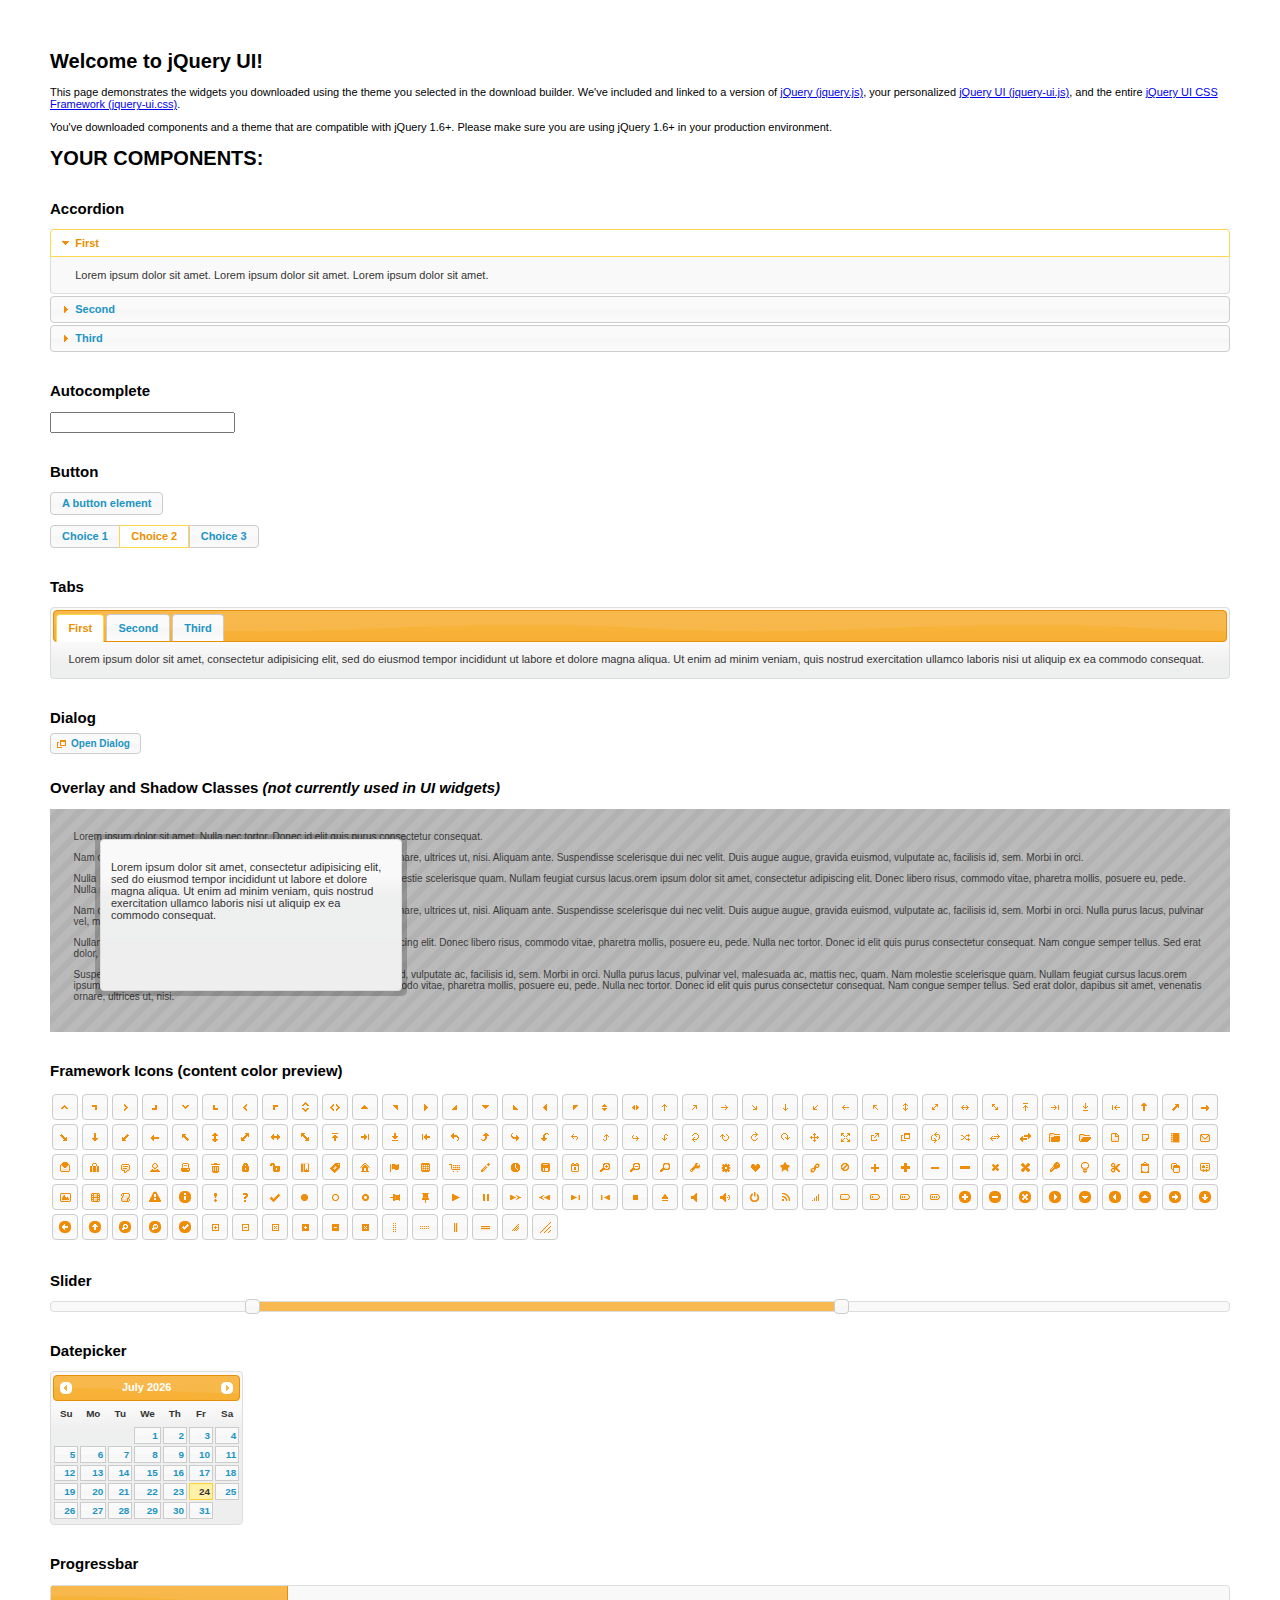
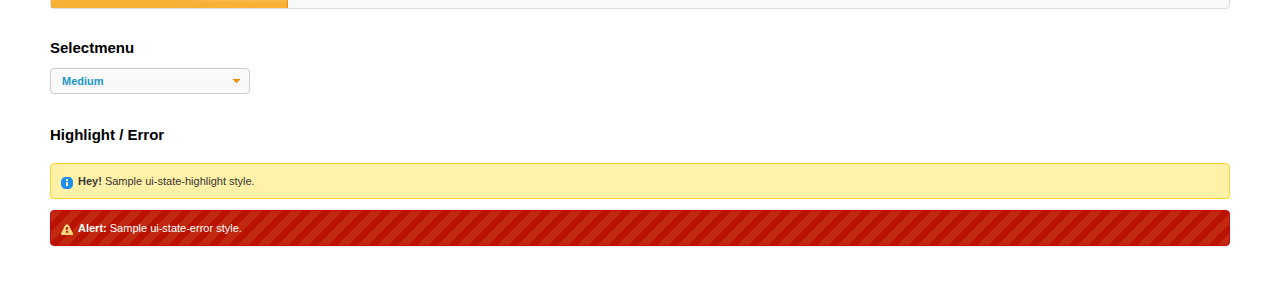
<file: src/main/resources/web-resources/bower_components/jquery-ui-1.11.0/index.html>
<!doctype html>
<html lang="us">
<head>
	<meta charset="utf-8">
	<title>jQuery UI Example Page</title>
	<link href="jquery-ui.css" rel="stylesheet">
	<style>
	body{
		font: 62.5% "Trebuchet MS", sans-serif;
		margin: 50px;
	}
	.demoHeaders {
		margin-top: 2em;
	}
	#dialog-link {
		padding: .4em 1em .4em 20px;
		text-decoration: none;
		position: relative;
	}
	#dialog-link span.ui-icon {
		margin: 0 5px 0 0;
		position: absolute;
		left: .2em;
		top: 50%;
		margin-top: -8px;
	}
	#icons {
		margin: 0;
		padding: 0;
	}
	#icons li {
		margin: 2px;
		position: relative;
		padding: 4px 0;
		cursor: pointer;
		float: left;
		list-style: none;
	}
	#icons span.ui-icon {
		float: left;
		margin: 0 4px;
	}
	.fakewindowcontain .ui-widget-overlay {
		position: absolute;
	}
	select {
		width: 200px;
	}
	</style>
</head>
<body>

<h1>Welcome to jQuery UI!</h1>

<div class="ui-widget">
	<p>This page demonstrates the widgets you downloaded using the theme you selected in the download builder. We've included and linked to a version of <a href="jquery.js">jQuery (jquery.js)</a>, your personalized <a href="jquery-ui.js">jQuery UI (jquery-ui.js)</a>, and the entire <a href="jquery-ui.css">jQuery UI CSS Framework (jquery-ui.css)</a>.</p>
	<p>You've downloaded components and a theme that are compatible with jQuery 1.6+. Please make sure you are using jQuery 1.6+ in your production environment.</p>
</div>

<h1>YOUR COMPONENTS:</h1>


<!-- Accordion -->
<h2 class="demoHeaders">Accordion</h2>
<div id="accordion">
	<h3>First</h3>
	<div>Lorem ipsum dolor sit amet. Lorem ipsum dolor sit amet. Lorem ipsum dolor sit amet.</div>
	<h3>Second</h3>
	<div>Phasellus mattis tincidunt nibh.</div>
	<h3>Third</h3>
	<div>Nam dui erat, auctor a, dignissim quis.</div>
</div>



<!-- Autocomplete -->
<h2 class="demoHeaders">Autocomplete</h2>
<div>
	<input id="autocomplete" title="type &quot;a&quot;">
</div>



<!-- Button -->
<h2 class="demoHeaders">Button</h2>
<button id="button">A button element</button>
<form style="margin-top: 1em;">
	<div id="radioset">
		<input type="radio" id="radio1" name="radio"><label for="radio1">Choice 1</label>
		<input type="radio" id="radio2" name="radio" checked="checked"><label for="radio2">Choice 2</label>
		<input type="radio" id="radio3" name="radio"><label for="radio3">Choice 3</label>
	</div>
</form>



<!-- Tabs -->
<h2 class="demoHeaders">Tabs</h2>
<div id="tabs">
	<ul>
		<li><a href="#tabs-1">First</a></li>
		<li><a href="#tabs-2">Second</a></li>
		<li><a href="#tabs-3">Third</a></li>
	</ul>
	<div id="tabs-1">Lorem ipsum dolor sit amet, consectetur adipisicing elit, sed do eiusmod tempor incididunt ut labore et dolore magna aliqua. Ut enim ad minim veniam, quis nostrud exercitation ullamco laboris nisi ut aliquip ex ea commodo consequat.</div>
	<div id="tabs-2">Phasellus mattis tincidunt nibh. Cras orci urna, blandit id, pretium vel, aliquet ornare, felis. Maecenas scelerisque sem non nisl. Fusce sed lorem in enim dictum bibendum.</div>
	<div id="tabs-3">Nam dui erat, auctor a, dignissim quis, sollicitudin eu, felis. Pellentesque nisi urna, interdum eget, sagittis et, consequat vestibulum, lacus. Mauris porttitor ullamcorper augue.</div>
</div>



<!-- Dialog NOTE: Dialog is not generated by UI in this demo so it can be visually styled in themeroller-->
<h2 class="demoHeaders">Dialog</h2>
<p><a href="#" id="dialog-link" class="ui-state-default ui-corner-all"><span class="ui-icon ui-icon-newwin"></span>Open Dialog</a></p>

<h2 class="demoHeaders">Overlay and Shadow Classes <em>(not currently used in UI widgets)</em></h2>
<div style="position: relative; width: 96%; height: 200px; padding:1% 2%; overflow:hidden;" class="fakewindowcontain">
	<p>Lorem ipsum dolor sit amet,  Nulla nec tortor. Donec id elit quis purus consectetur consequat. </p><p>Nam congue semper tellus. Sed erat dolor, dapibus sit amet, venenatis ornare, ultrices ut, nisi. Aliquam ante. Suspendisse scelerisque dui nec velit. Duis augue augue, gravida euismod, vulputate ac, facilisis id, sem. Morbi in orci. </p><p>Nulla purus lacus, pulvinar vel, malesuada ac, mattis nec, quam. Nam molestie scelerisque quam. Nullam feugiat cursus lacus.orem ipsum dolor sit amet, consectetur adipiscing elit. Donec libero risus, commodo vitae, pharetra mollis, posuere eu, pede. Nulla nec tortor. Donec id elit quis purus consectetur consequat. </p><p>Nam congue semper tellus. Sed erat dolor, dapibus sit amet, venenatis ornare, ultrices ut, nisi. Aliquam ante. Suspendisse scelerisque dui nec velit. Duis augue augue, gravida euismod, vulputate ac, facilisis id, sem. Morbi in orci. Nulla purus lacus, pulvinar vel, malesuada ac, mattis nec, quam. Nam molestie scelerisque quam. </p><p>Nullam feugiat cursus lacus.orem ipsum dolor sit amet, consectetur adipiscing elit. Donec libero risus, commodo vitae, pharetra mollis, posuere eu, pede. Nulla nec tortor. Donec id elit quis purus consectetur consequat. Nam congue semper tellus. Sed erat dolor, dapibus sit amet, venenatis ornare, ultrices ut, nisi. Aliquam ante. </p><p>Suspendisse scelerisque dui nec velit. Duis augue augue, gravida euismod, vulputate ac, facilisis id, sem. Morbi in orci. Nulla purus lacus, pulvinar vel, malesuada ac, mattis nec, quam. Nam molestie scelerisque quam. Nullam feugiat cursus lacus.orem ipsum dolor sit amet, consectetur adipiscing elit. Donec libero risus, commodo vitae, pharetra mollis, posuere eu, pede. Nulla nec tortor. Donec id elit quis purus consectetur consequat. Nam congue semper tellus. Sed erat dolor, dapibus sit amet, venenatis ornare, ultrices ut, nisi. </p>

	<!-- ui-dialog -->
	<div class="ui-overlay"><div class="ui-widget-overlay"></div><div class="ui-widget-shadow ui-corner-all" style="width: 302px; height: 152px; position: absolute; left: 50px; top: 30px;"></div></div>
	<div style="position: absolute; width: 280px; height: 130px;left: 50px; top: 30px; padding: 10px;" class="ui-widget ui-widget-content ui-corner-all">
		<div class="ui-dialog-content ui-widget-content" style="background: none; border: 0;">
			<p>Lorem ipsum dolor sit amet, consectetur adipisicing elit, sed do eiusmod tempor incididunt ut labore et dolore magna aliqua. Ut enim ad minim veniam, quis nostrud exercitation ullamco laboris nisi ut aliquip ex ea commodo consequat.</p>
		</div>
	</div>

</div>

<!-- ui-dialog -->
<div id="dialog" title="Dialog Title">
	<p>Lorem ipsum dolor sit amet, consectetur adipisicing elit, sed do eiusmod tempor incididunt ut labore et dolore magna aliqua. Ut enim ad minim veniam, quis nostrud exercitation ullamco laboris nisi ut aliquip ex ea commodo consequat.</p>
</div>



<h2 class="demoHeaders">Framework Icons (content color preview)</h2>
<ul id="icons" class="ui-widget ui-helper-clearfix">
	<li class="ui-state-default ui-corner-all" title=".ui-icon-carat-1-n"><span class="ui-icon ui-icon-carat-1-n"></span></li>
	<li class="ui-state-default ui-corner-all" title=".ui-icon-carat-1-ne"><span class="ui-icon ui-icon-carat-1-ne"></span></li>
	<li class="ui-state-default ui-corner-all" title=".ui-icon-carat-1-e"><span class="ui-icon ui-icon-carat-1-e"></span></li>
	<li class="ui-state-default ui-corner-all" title=".ui-icon-carat-1-se"><span class="ui-icon ui-icon-carat-1-se"></span></li>
	<li class="ui-state-default ui-corner-all" title=".ui-icon-carat-1-s"><span class="ui-icon ui-icon-carat-1-s"></span></li>
	<li class="ui-state-default ui-corner-all" title=".ui-icon-carat-1-sw"><span class="ui-icon ui-icon-carat-1-sw"></span></li>
	<li class="ui-state-default ui-corner-all" title=".ui-icon-carat-1-w"><span class="ui-icon ui-icon-carat-1-w"></span></li>
	<li class="ui-state-default ui-corner-all" title=".ui-icon-carat-1-nw"><span class="ui-icon ui-icon-carat-1-nw"></span></li>
	<li class="ui-state-default ui-corner-all" title=".ui-icon-carat-2-n-s"><span class="ui-icon ui-icon-carat-2-n-s"></span></li>
	<li class="ui-state-default ui-corner-all" title=".ui-icon-carat-2-e-w"><span class="ui-icon ui-icon-carat-2-e-w"></span></li>
	<li class="ui-state-default ui-corner-all" title=".ui-icon-triangle-1-n"><span class="ui-icon ui-icon-triangle-1-n"></span></li>
	<li class="ui-state-default ui-corner-all" title=".ui-icon-triangle-1-ne"><span class="ui-icon ui-icon-triangle-1-ne"></span></li>
	<li class="ui-state-default ui-corner-all" title=".ui-icon-triangle-1-e"><span class="ui-icon ui-icon-triangle-1-e"></span></li>
	<li class="ui-state-default ui-corner-all" title=".ui-icon-triangle-1-se"><span class="ui-icon ui-icon-triangle-1-se"></span></li>
	<li class="ui-state-default ui-corner-all" title=".ui-icon-triangle-1-s"><span class="ui-icon ui-icon-triangle-1-s"></span></li>
	<li class="ui-state-default ui-corner-all" title=".ui-icon-triangle-1-sw"><span class="ui-icon ui-icon-triangle-1-sw"></span></li>
	<li class="ui-state-default ui-corner-all" title=".ui-icon-triangle-1-w"><span class="ui-icon ui-icon-triangle-1-w"></span></li>
	<li class="ui-state-default ui-corner-all" title=".ui-icon-triangle-1-nw"><span class="ui-icon ui-icon-triangle-1-nw"></span></li>
	<li class="ui-state-default ui-corner-all" title=".ui-icon-triangle-2-n-s"><span class="ui-icon ui-icon-triangle-2-n-s"></span></li>
	<li class="ui-state-default ui-corner-all" title=".ui-icon-triangle-2-e-w"><span class="ui-icon ui-icon-triangle-2-e-w"></span></li>
	<li class="ui-state-default ui-corner-all" title=".ui-icon-arrow-1-n"><span class="ui-icon ui-icon-arrow-1-n"></span></li>
	<li class="ui-state-default ui-corner-all" title=".ui-icon-arrow-1-ne"><span class="ui-icon ui-icon-arrow-1-ne"></span></li>
	<li class="ui-state-default ui-corner-all" title=".ui-icon-arrow-1-e"><span class="ui-icon ui-icon-arrow-1-e"></span></li>
	<li class="ui-state-default ui-corner-all" title=".ui-icon-arrow-1-se"><span class="ui-icon ui-icon-arrow-1-se"></span></li>
	<li class="ui-state-default ui-corner-all" title=".ui-icon-arrow-1-s"><span class="ui-icon ui-icon-arrow-1-s"></span></li>
	<li class="ui-state-default ui-corner-all" title=".ui-icon-arrow-1-sw"><span class="ui-icon ui-icon-arrow-1-sw"></span></li>
	<li class="ui-state-default ui-corner-all" title=".ui-icon-arrow-1-w"><span class="ui-icon ui-icon-arrow-1-w"></span></li>
	<li class="ui-state-default ui-corner-all" title=".ui-icon-arrow-1-nw"><span class="ui-icon ui-icon-arrow-1-nw"></span></li>
	<li class="ui-state-default ui-corner-all" title=".ui-icon-arrow-2-n-s"><span class="ui-icon ui-icon-arrow-2-n-s"></span></li>
	<li class="ui-state-default ui-corner-all" title=".ui-icon-arrow-2-ne-sw"><span class="ui-icon ui-icon-arrow-2-ne-sw"></span></li>
	<li class="ui-state-default ui-corner-all" title=".ui-icon-arrow-2-e-w"><span class="ui-icon ui-icon-arrow-2-e-w"></span></li>
	<li class="ui-state-default ui-corner-all" title=".ui-icon-arrow-2-se-nw"><span class="ui-icon ui-icon-arrow-2-se-nw"></span></li>
	<li class="ui-state-default ui-corner-all" title=".ui-icon-arrowstop-1-n"><span class="ui-icon ui-icon-arrowstop-1-n"></span></li>
	<li class="ui-state-default ui-corner-all" title=".ui-icon-arrowstop-1-e"><span class="ui-icon ui-icon-arrowstop-1-e"></span></li>
	<li class="ui-state-default ui-corner-all" title=".ui-icon-arrowstop-1-s"><span class="ui-icon ui-icon-arrowstop-1-s"></span></li>
	<li class="ui-state-default ui-corner-all" title=".ui-icon-arrowstop-1-w"><span class="ui-icon ui-icon-arrowstop-1-w"></span></li>
	<li class="ui-state-default ui-corner-all" title=".ui-icon-arrowthick-1-n"><span class="ui-icon ui-icon-arrowthick-1-n"></span></li>
	<li class="ui-state-default ui-corner-all" title=".ui-icon-arrowthick-1-ne"><span class="ui-icon ui-icon-arrowthick-1-ne"></span></li>
	<li class="ui-state-default ui-corner-all" title=".ui-icon-arrowthick-1-e"><span class="ui-icon ui-icon-arrowthick-1-e"></span></li>
	<li class="ui-state-default ui-corner-all" title=".ui-icon-arrowthick-1-se"><span class="ui-icon ui-icon-arrowthick-1-se"></span></li>
	<li class="ui-state-default ui-corner-all" title=".ui-icon-arrowthick-1-s"><span class="ui-icon ui-icon-arrowthick-1-s"></span></li>
	<li class="ui-state-default ui-corner-all" title=".ui-icon-arrowthick-1-sw"><span class="ui-icon ui-icon-arrowthick-1-sw"></span></li>
	<li class="ui-state-default ui-corner-all" title=".ui-icon-arrowthick-1-w"><span class="ui-icon ui-icon-arrowthick-1-w"></span></li>
	<li class="ui-state-default ui-corner-all" title=".ui-icon-arrowthick-1-nw"><span class="ui-icon ui-icon-arrowthick-1-nw"></span></li>
	<li class="ui-state-default ui-corner-all" title=".ui-icon-arrowthick-2-n-s"><span class="ui-icon ui-icon-arrowthick-2-n-s"></span></li>
	<li class="ui-state-default ui-corner-all" title=".ui-icon-arrowthick-2-ne-sw"><span class="ui-icon ui-icon-arrowthick-2-ne-sw"></span></li>
	<li class="ui-state-default ui-corner-all" title=".ui-icon-arrowthick-2-e-w"><span class="ui-icon ui-icon-arrowthick-2-e-w"></span></li>
	<li class="ui-state-default ui-corner-all" title=".ui-icon-arrowthick-2-se-nw"><span class="ui-icon ui-icon-arrowthick-2-se-nw"></span></li>
	<li class="ui-state-default ui-corner-all" title=".ui-icon-arrowthickstop-1-n"><span class="ui-icon ui-icon-arrowthickstop-1-n"></span></li>
	<li class="ui-state-default ui-corner-all" title=".ui-icon-arrowthickstop-1-e"><span class="ui-icon ui-icon-arrowthickstop-1-e"></span></li>
	<li class="ui-state-default ui-corner-all" title=".ui-icon-arrowthickstop-1-s"><span class="ui-icon ui-icon-arrowthickstop-1-s"></span></li>
	<li class="ui-state-default ui-corner-all" title=".ui-icon-arrowthickstop-1-w"><span class="ui-icon ui-icon-arrowthickstop-1-w"></span></li>
	<li class="ui-state-default ui-corner-all" title=".ui-icon-arrowreturnthick-1-w"><span class="ui-icon ui-icon-arrowreturnthick-1-w"></span></li>
	<li class="ui-state-default ui-corner-all" title=".ui-icon-arrowreturnthick-1-n"><span class="ui-icon ui-icon-arrowreturnthick-1-n"></span></li>
	<li class="ui-state-default ui-corner-all" title=".ui-icon-arrowreturnthick-1-e"><span class="ui-icon ui-icon-arrowreturnthick-1-e"></span></li>
	<li class="ui-state-default ui-corner-all" title=".ui-icon-arrowreturnthick-1-s"><span class="ui-icon ui-icon-arrowreturnthick-1-s"></span></li>
	<li class="ui-state-default ui-corner-all" title=".ui-icon-arrowreturn-1-w"><span class="ui-icon ui-icon-arrowreturn-1-w"></span></li>
	<li class="ui-state-default ui-corner-all" title=".ui-icon-arrowreturn-1-n"><span class="ui-icon ui-icon-arrowreturn-1-n"></span></li>
	<li class="ui-state-default ui-corner-all" title=".ui-icon-arrowreturn-1-e"><span class="ui-icon ui-icon-arrowreturn-1-e"></span></li>
	<li class="ui-state-default ui-corner-all" title=".ui-icon-arrowreturn-1-s"><span class="ui-icon ui-icon-arrowreturn-1-s"></span></li>
	<li class="ui-state-default ui-corner-all" title=".ui-icon-arrowrefresh-1-w"><span class="ui-icon ui-icon-arrowrefresh-1-w"></span></li>
	<li class="ui-state-default ui-corner-all" title=".ui-icon-arrowrefresh-1-n"><span class="ui-icon ui-icon-arrowrefresh-1-n"></span></li>
	<li class="ui-state-default ui-corner-all" title=".ui-icon-arrowrefresh-1-e"><span class="ui-icon ui-icon-arrowrefresh-1-e"></span></li>
	<li class="ui-state-default ui-corner-all" title=".ui-icon-arrowrefresh-1-s"><span class="ui-icon ui-icon-arrowrefresh-1-s"></span></li>
	<li class="ui-state-default ui-corner-all" title=".ui-icon-arrow-4"><span class="ui-icon ui-icon-arrow-4"></span></li>
	<li class="ui-state-default ui-corner-all" title=".ui-icon-arrow-4-diag"><span class="ui-icon ui-icon-arrow-4-diag"></span></li>
	<li class="ui-state-default ui-corner-all" title=".ui-icon-extlink"><span class="ui-icon ui-icon-extlink"></span></li>
	<li class="ui-state-default ui-corner-all" title=".ui-icon-newwin"><span class="ui-icon ui-icon-newwin"></span></li>
	<li class="ui-state-default ui-corner-all" title=".ui-icon-refresh"><span class="ui-icon ui-icon-refresh"></span></li>
	<li class="ui-state-default ui-corner-all" title=".ui-icon-shuffle"><span class="ui-icon ui-icon-shuffle"></span></li>
	<li class="ui-state-default ui-corner-all" title=".ui-icon-transfer-e-w"><span class="ui-icon ui-icon-transfer-e-w"></span></li>
	<li class="ui-state-default ui-corner-all" title=".ui-icon-transferthick-e-w"><span class="ui-icon ui-icon-transferthick-e-w"></span></li>
	<li class="ui-state-default ui-corner-all" title=".ui-icon-folder-collapsed"><span class="ui-icon ui-icon-folder-collapsed"></span></li>
	<li class="ui-state-default ui-corner-all" title=".ui-icon-folder-open"><span class="ui-icon ui-icon-folder-open"></span></li>
	<li class="ui-state-default ui-corner-all" title=".ui-icon-document"><span class="ui-icon ui-icon-document"></span></li>
	<li class="ui-state-default ui-corner-all" title=".ui-icon-document-b"><span class="ui-icon ui-icon-document-b"></span></li>
	<li class="ui-state-default ui-corner-all" title=".ui-icon-note"><span class="ui-icon ui-icon-note"></span></li>
	<li class="ui-state-default ui-corner-all" title=".ui-icon-mail-closed"><span class="ui-icon ui-icon-mail-closed"></span></li>
	<li class="ui-state-default ui-corner-all" title=".ui-icon-mail-open"><span class="ui-icon ui-icon-mail-open"></span></li>
	<li class="ui-state-default ui-corner-all" title=".ui-icon-suitcase"><span class="ui-icon ui-icon-suitcase"></span></li>
	<li class="ui-state-default ui-corner-all" title=".ui-icon-comment"><span class="ui-icon ui-icon-comment"></span></li>
	<li class="ui-state-default ui-corner-all" title=".ui-icon-person"><span class="ui-icon ui-icon-person"></span></li>
	<li class="ui-state-default ui-corner-all" title=".ui-icon-print"><span class="ui-icon ui-icon-print"></span></li>
	<li class="ui-state-default ui-corner-all" title=".ui-icon-trash"><span class="ui-icon ui-icon-trash"></span></li>
	<li class="ui-state-default ui-corner-all" title=".ui-icon-locked"><span class="ui-icon ui-icon-locked"></span></li>
	<li class="ui-state-default ui-corner-all" title=".ui-icon-unlocked"><span class="ui-icon ui-icon-unlocked"></span></li>
	<li class="ui-state-default ui-corner-all" title=".ui-icon-bookmark"><span class="ui-icon ui-icon-bookmark"></span></li>
	<li class="ui-state-default ui-corner-all" title=".ui-icon-tag"><span class="ui-icon ui-icon-tag"></span></li>
	<li class="ui-state-default ui-corner-all" title=".ui-icon-home"><span class="ui-icon ui-icon-home"></span></li>
	<li class="ui-state-default ui-corner-all" title=".ui-icon-flag"><span class="ui-icon ui-icon-flag"></span></li>
	<li class="ui-state-default ui-corner-all" title=".ui-icon-calculator"><span class="ui-icon ui-icon-calculator"></span></li>
	<li class="ui-state-default ui-corner-all" title=".ui-icon-cart"><span class="ui-icon ui-icon-cart"></span></li>
	<li class="ui-state-default ui-corner-all" title=".ui-icon-pencil"><span class="ui-icon ui-icon-pencil"></span></li>
	<li class="ui-state-default ui-corner-all" title=".ui-icon-clock"><span class="ui-icon ui-icon-clock"></span></li>
	<li class="ui-state-default ui-corner-all" title=".ui-icon-disk"><span class="ui-icon ui-icon-disk"></span></li>
	<li class="ui-state-default ui-corner-all" title=".ui-icon-calendar"><span class="ui-icon ui-icon-calendar"></span></li>
	<li class="ui-state-default ui-corner-all" title=".ui-icon-zoomin"><span class="ui-icon ui-icon-zoomin"></span></li>
	<li class="ui-state-default ui-corner-all" title=".ui-icon-zoomout"><span class="ui-icon ui-icon-zoomout"></span></li>
	<li class="ui-state-default ui-corner-all" title=".ui-icon-search"><span class="ui-icon ui-icon-search"></span></li>
	<li class="ui-state-default ui-corner-all" title=".ui-icon-wrench"><span class="ui-icon ui-icon-wrench"></span></li>
	<li class="ui-state-default ui-corner-all" title=".ui-icon-gear"><span class="ui-icon ui-icon-gear"></span></li>
	<li class="ui-state-default ui-corner-all" title=".ui-icon-heart"><span class="ui-icon ui-icon-heart"></span></li>
	<li class="ui-state-default ui-corner-all" title=".ui-icon-star"><span class="ui-icon ui-icon-star"></span></li>
	<li class="ui-state-default ui-corner-all" title=".ui-icon-link"><span class="ui-icon ui-icon-link"></span></li>
	<li class="ui-state-default ui-corner-all" title=".ui-icon-cancel"><span class="ui-icon ui-icon-cancel"></span></li>
	<li class="ui-state-default ui-corner-all" title=".ui-icon-plus"><span class="ui-icon ui-icon-plus"></span></li>
	<li class="ui-state-default ui-corner-all" title=".ui-icon-plusthick"><span class="ui-icon ui-icon-plusthick"></span></li>
	<li class="ui-state-default ui-corner-all" title=".ui-icon-minus"><span class="ui-icon ui-icon-minus"></span></li>
	<li class="ui-state-default ui-corner-all" title=".ui-icon-minusthick"><span class="ui-icon ui-icon-minusthick"></span></li>
	<li class="ui-state-default ui-corner-all" title=".ui-icon-close"><span class="ui-icon ui-icon-close"></span></li>
	<li class="ui-state-default ui-corner-all" title=".ui-icon-closethick"><span class="ui-icon ui-icon-closethick"></span></li>
	<li class="ui-state-default ui-corner-all" title=".ui-icon-key"><span class="ui-icon ui-icon-key"></span></li>
	<li class="ui-state-default ui-corner-all" title=".ui-icon-lightbulb"><span class="ui-icon ui-icon-lightbulb"></span></li>
	<li class="ui-state-default ui-corner-all" title=".ui-icon-scissors"><span class="ui-icon ui-icon-scissors"></span></li>
	<li class="ui-state-default ui-corner-all" title=".ui-icon-clipboard"><span class="ui-icon ui-icon-clipboard"></span></li>
	<li class="ui-state-default ui-corner-all" title=".ui-icon-copy"><span class="ui-icon ui-icon-copy"></span></li>
	<li class="ui-state-default ui-corner-all" title=".ui-icon-contact"><span class="ui-icon ui-icon-contact"></span></li>
	<li class="ui-state-default ui-corner-all" title=".ui-icon-image"><span class="ui-icon ui-icon-image"></span></li>
	<li class="ui-state-default ui-corner-all" title=".ui-icon-video"><span class="ui-icon ui-icon-video"></span></li>
	<li class="ui-state-default ui-corner-all" title=".ui-icon-script"><span class="ui-icon ui-icon-script"></span></li>
	<li class="ui-state-default ui-corner-all" title=".ui-icon-alert"><span class="ui-icon ui-icon-alert"></span></li>
	<li class="ui-state-default ui-corner-all" title=".ui-icon-info"><span class="ui-icon ui-icon-info"></span></li>
	<li class="ui-state-default ui-corner-all" title=".ui-icon-notice"><span class="ui-icon ui-icon-notice"></span></li>
	<li class="ui-state-default ui-corner-all" title=".ui-icon-help"><span class="ui-icon ui-icon-help"></span></li>
	<li class="ui-state-default ui-corner-all" title=".ui-icon-check"><span class="ui-icon ui-icon-check"></span></li>
	<li class="ui-state-default ui-corner-all" title=".ui-icon-bullet"><span class="ui-icon ui-icon-bullet"></span></li>
	<li class="ui-state-default ui-corner-all" title=".ui-icon-radio-off"><span class="ui-icon ui-icon-radio-off"></span></li>
	<li class="ui-state-default ui-corner-all" title=".ui-icon-radio-on"><span class="ui-icon ui-icon-radio-on"></span></li>
	<li class="ui-state-default ui-corner-all" title=".ui-icon-pin-w"><span class="ui-icon ui-icon-pin-w"></span></li>
	<li class="ui-state-default ui-corner-all" title=".ui-icon-pin-s"><span class="ui-icon ui-icon-pin-s"></span></li>
	<li class="ui-state-default ui-corner-all" title=".ui-icon-play"><span class="ui-icon ui-icon-play"></span></li>
	<li class="ui-state-default ui-corner-all" title=".ui-icon-pause"><span class="ui-icon ui-icon-pause"></span></li>
	<li class="ui-state-default ui-corner-all" title=".ui-icon-seek-next"><span class="ui-icon ui-icon-seek-next"></span></li>
	<li class="ui-state-default ui-corner-all" title=".ui-icon-seek-prev"><span class="ui-icon ui-icon-seek-prev"></span></li>
	<li class="ui-state-default ui-corner-all" title=".ui-icon-seek-end"><span class="ui-icon ui-icon-seek-end"></span></li>
	<li class="ui-state-default ui-corner-all" title=".ui-icon-seek-first"><span class="ui-icon ui-icon-seek-first"></span></li>
	<li class="ui-state-default ui-corner-all" title=".ui-icon-stop"><span class="ui-icon ui-icon-stop"></span></li>
	<li class="ui-state-default ui-corner-all" title=".ui-icon-eject"><span class="ui-icon ui-icon-eject"></span></li>
	<li class="ui-state-default ui-corner-all" title=".ui-icon-volume-off"><span class="ui-icon ui-icon-volume-off"></span></li>
	<li class="ui-state-default ui-corner-all" title=".ui-icon-volume-on"><span class="ui-icon ui-icon-volume-on"></span></li>
	<li class="ui-state-default ui-corner-all" title=".ui-icon-power"><span class="ui-icon ui-icon-power"></span></li>
	<li class="ui-state-default ui-corner-all" title=".ui-icon-signal-diag"><span class="ui-icon ui-icon-signal-diag"></span></li>
	<li class="ui-state-default ui-corner-all" title=".ui-icon-signal"><span class="ui-icon ui-icon-signal"></span></li>
	<li class="ui-state-default ui-corner-all" title=".ui-icon-battery-0"><span class="ui-icon ui-icon-battery-0"></span></li>
	<li class="ui-state-default ui-corner-all" title=".ui-icon-battery-1"><span class="ui-icon ui-icon-battery-1"></span></li>
	<li class="ui-state-default ui-corner-all" title=".ui-icon-battery-2"><span class="ui-icon ui-icon-battery-2"></span></li>
	<li class="ui-state-default ui-corner-all" title=".ui-icon-battery-3"><span class="ui-icon ui-icon-battery-3"></span></li>
	<li class="ui-state-default ui-corner-all" title=".ui-icon-circle-plus"><span class="ui-icon ui-icon-circle-plus"></span></li>
	<li class="ui-state-default ui-corner-all" title=".ui-icon-circle-minus"><span class="ui-icon ui-icon-circle-minus"></span></li>
	<li class="ui-state-default ui-corner-all" title=".ui-icon-circle-close"><span class="ui-icon ui-icon-circle-close"></span></li>
	<li class="ui-state-default ui-corner-all" title=".ui-icon-circle-triangle-e"><span class="ui-icon ui-icon-circle-triangle-e"></span></li>
	<li class="ui-state-default ui-corner-all" title=".ui-icon-circle-triangle-s"><span class="ui-icon ui-icon-circle-triangle-s"></span></li>
	<li class="ui-state-default ui-corner-all" title=".ui-icon-circle-triangle-w"><span class="ui-icon ui-icon-circle-triangle-w"></span></li>
	<li class="ui-state-default ui-corner-all" title=".ui-icon-circle-triangle-n"><span class="ui-icon ui-icon-circle-triangle-n"></span></li>
	<li class="ui-state-default ui-corner-all" title=".ui-icon-circle-arrow-e"><span class="ui-icon ui-icon-circle-arrow-e"></span></li>
	<li class="ui-state-default ui-corner-all" title=".ui-icon-circle-arrow-s"><span class="ui-icon ui-icon-circle-arrow-s"></span></li>
	<li class="ui-state-default ui-corner-all" title=".ui-icon-circle-arrow-w"><span class="ui-icon ui-icon-circle-arrow-w"></span></li>
	<li class="ui-state-default ui-corner-all" title=".ui-icon-circle-arrow-n"><span class="ui-icon ui-icon-circle-arrow-n"></span></li>
	<li class="ui-state-default ui-corner-all" title=".ui-icon-circle-zoomin"><span class="ui-icon ui-icon-circle-zoomin"></span></li>
	<li class="ui-state-default ui-corner-all" title=".ui-icon-circle-zoomout"><span class="ui-icon ui-icon-circle-zoomout"></span></li>
	<li class="ui-state-default ui-corner-all" title=".ui-icon-circle-check"><span class="ui-icon ui-icon-circle-check"></span></li>
	<li class="ui-state-default ui-corner-all" title=".ui-icon-circlesmall-plus"><span class="ui-icon ui-icon-circlesmall-plus"></span></li>
	<li class="ui-state-default ui-corner-all" title=".ui-icon-circlesmall-minus"><span class="ui-icon ui-icon-circlesmall-minus"></span></li>
	<li class="ui-state-default ui-corner-all" title=".ui-icon-circlesmall-close"><span class="ui-icon ui-icon-circlesmall-close"></span></li>
	<li class="ui-state-default ui-corner-all" title=".ui-icon-squaresmall-plus"><span class="ui-icon ui-icon-squaresmall-plus"></span></li>
	<li class="ui-state-default ui-corner-all" title=".ui-icon-squaresmall-minus"><span class="ui-icon ui-icon-squaresmall-minus"></span></li>
	<li class="ui-state-default ui-corner-all" title=".ui-icon-squaresmall-close"><span class="ui-icon ui-icon-squaresmall-close"></span></li>
	<li class="ui-state-default ui-corner-all" title=".ui-icon-grip-dotted-vertical"><span class="ui-icon ui-icon-grip-dotted-vertical"></span></li>
	<li class="ui-state-default ui-corner-all" title=".ui-icon-grip-dotted-horizontal"><span class="ui-icon ui-icon-grip-dotted-horizontal"></span></li>
	<li class="ui-state-default ui-corner-all" title=".ui-icon-grip-solid-vertical"><span class="ui-icon ui-icon-grip-solid-vertical"></span></li>
	<li class="ui-state-default ui-corner-all" title=".ui-icon-grip-solid-horizontal"><span class="ui-icon ui-icon-grip-solid-horizontal"></span></li>
	<li class="ui-state-default ui-corner-all" title=".ui-icon-gripsmall-diagonal-se"><span class="ui-icon ui-icon-gripsmall-diagonal-se"></span></li>
	<li class="ui-state-default ui-corner-all" title=".ui-icon-grip-diagonal-se"><span class="ui-icon ui-icon-grip-diagonal-se"></span></li>
</ul>


<!-- Slider -->
<h2 class="demoHeaders">Slider</h2>
<div id="slider"></div>



<!-- Datepicker -->
<h2 class="demoHeaders">Datepicker</h2>
<div id="datepicker"></div>



<!-- Progressbar -->
<h2 class="demoHeaders">Progressbar</h2>
<div id="progressbar"></div>



<!-- Progressbar -->
<h2 class="demoHeaders">Selectmenu</h2>
<select id="selectmenu">
	<option>Slower</option>
	<option>Slow</option>
	<option selected="selected">Medium</option>
	<option>Fast</option>
	<option>Faster</option>
</select>


<!-- Highlight / Error -->
<h2 class="demoHeaders">Highlight / Error</h2>
<div class="ui-widget">
	<div class="ui-state-highlight ui-corner-all" style="margin-top: 20px; padding: 0 .7em;">
		<p><span class="ui-icon ui-icon-info" style="float: left; margin-right: .3em;"></span>
		<strong>Hey!</strong> Sample ui-state-highlight style.</p>
	</div>
</div>
<br>
<div class="ui-widget">
	<div class="ui-state-error ui-corner-all" style="padding: 0 .7em;">
		<p><span class="ui-icon ui-icon-alert" style="float: left; margin-right: .3em;"></span>
		<strong>Alert:</strong> Sample ui-state-error style.</p>
	</div>
</div>

<script src="external/jquery/jquery.js"></script>
<script src="jquery-ui.js"></script>
<script>

$( "#accordion" ).accordion();



var availableTags = [
	"ActionScript",
	"AppleScript",
	"Asp",
	"BASIC",
	"C",
	"C++",
	"Clojure",
	"COBOL",
	"ColdFusion",
	"Erlang",
	"Fortran",
	"Groovy",
	"Haskell",
	"Java",
	"JavaScript",
	"Lisp",
	"Perl",
	"PHP",
	"Python",
	"Ruby",
	"Scala",
	"Scheme"
];
$( "#autocomplete" ).autocomplete({
	source: availableTags
});



$( "#button" ).button();
$( "#radioset" ).buttonset();



$( "#tabs" ).tabs();



$( "#dialog" ).dialog({
	autoOpen: false,
	width: 400,
	buttons: [
		{
			text: "Ok",
			click: function() {
				$( this ).dialog( "close" );
			}
		},
		{
			text: "Cancel",
			click: function() {
				$( this ).dialog( "close" );
			}
		}
	]
});

// Link to open the dialog
$( "#dialog-link" ).click(function( event ) {
	$( "#dialog" ).dialog( "open" );
	event.preventDefault();
});



$( "#datepicker" ).datepicker({
	inline: true
});



$( "#slider" ).slider({
	range: true,
	values: [ 17, 67 ]
});



$( "#progressbar" ).progressbar({
	value: 20
});



$( "#selectmenu" ).selectmenu();


// Hover states on the static widgets
$( "#dialog-link, #icons li" ).hover(
	function() {
		$( this ).addClass( "ui-state-hover" );
	},
	function() {
		$( this ).removeClass( "ui-state-hover" );
	}
);
</script>
</body>
</html>
</file>
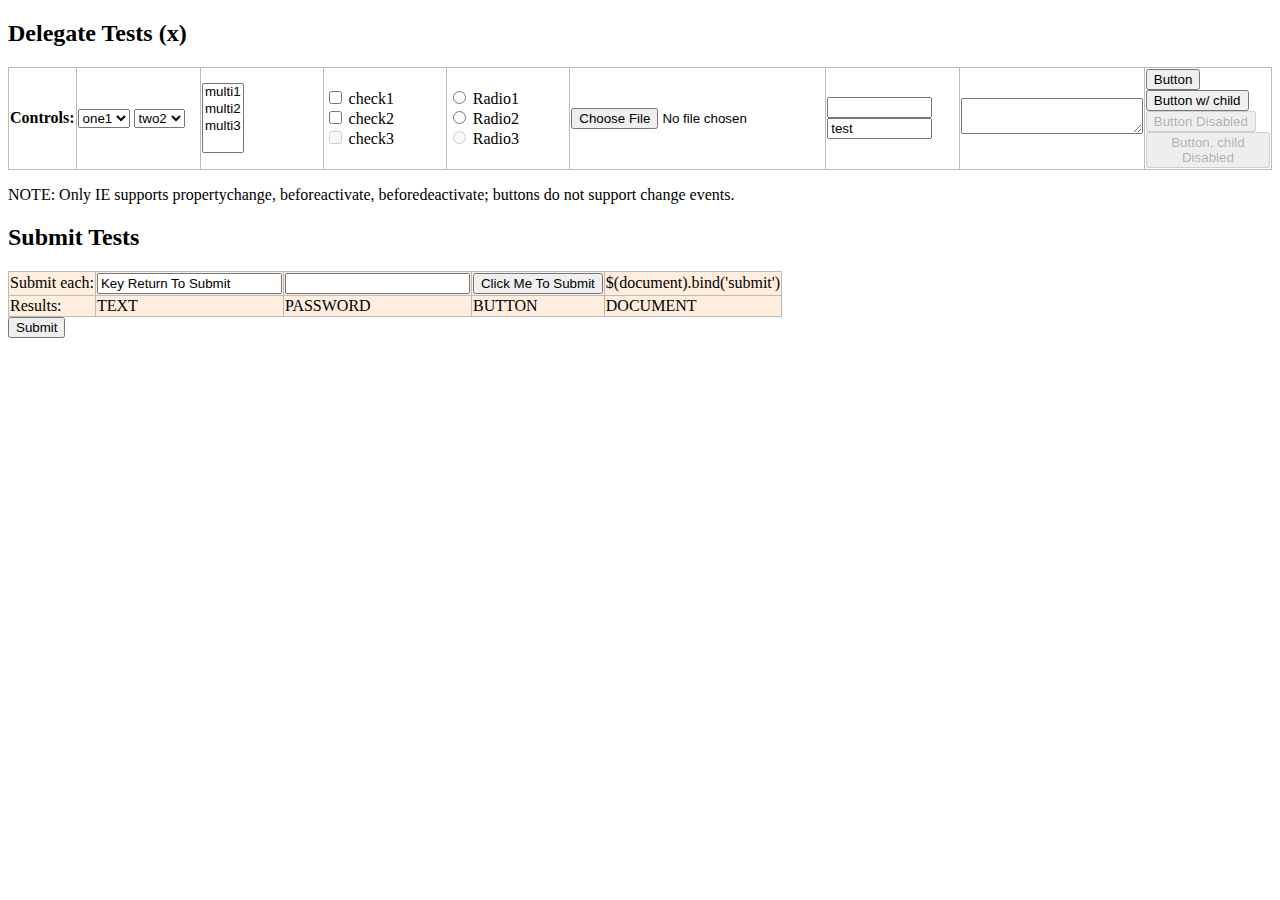
<file: src/main/resources/web-resources/bower_components/jquery/test/delegatetest.html>
<!DOCTYPE html>
<html>
<head>
<title>Event Delegation Tests</title>
<script src="jquery.js"></script>
<style>
table {
	border-collapse: collapse;
	empty-cells: show;
}
th {
	text-align: left;
}
thead td {
	width: 11%;
}
tbody td {
	background: #fed;
}
th, td {
	border: 1px solid #bbb;
}
</style>
</head>
<body>
<h2>Delegate Tests (<span id="fileversion">x</span>)</h2>

<table id="changes">
<thead>
	<tr>
		<th>
			Controls:
		</th>
		<td id="select-one">
			<select>
				<option value='one1'>one1</option>
				<option value='one2'>one2</option>
				<option value='one3'>one3</option>
			</select>
			<select>
				<option value='two1'>two1</option>
				<option value='two2' selected="selected">two2</option>
				<option value='two3'>two3</option>
			</select>
		</td>
		<td id="select-mult">
			<select multiple="multiple">
				<option value='multi1'>multi1</option>
				<option value='multi2'>multi2</option>
				<option value='multi3'>multi3</option>
			</select>
		</td>
		<td id="checkbox">
			<input type="checkbox" name="mycheckbox" id="check1"/>
			<label for="check1">check1</label><br/>
			<input type="checkbox" name="mycheckbox" id="check2"/>
			<label for="check2">check2</label><br />
			<input type="checkbox" name="mycheckbox" id="check3" disabled="disabled"/>
			<label for="check3">check3</label>
		</td>
		<td id="radio">
			<input type="radio" name="myradio" id="radio1"/>
			<label for="radio1">Radio1</label><br/>
			<input type="radio" name="myradio" id="radio2"/>
			<label for="radio2">Radio2</label><br />
			<input type="radio" name="myradio" id="radio3" disabled="disabled"/>
			<label for="radio3">Radio3</label>
		</td>
		<td id="file">
			<input class="file_test" id="file1" type="file"/>
		</td>
		<td id="text">
			<input class='test' value='' id='input' size='10' />
			<input class='test' value='test' id='input2' size='10' readonly="readonly" />
		</td>
		<td id="textarea">
			<textarea rows='2'></textarea>
		</td>
		<td id="button">
			<button name="mybutton1" id="button1">Button</button><br />
			<button name="mybutton2" id="button2"><span>Button w/ child</span></button><br />
			<button name="mybutton3" id="button3" disabled="disabled">Button Disabled</button><br />
			<button name="mybutton4" id="button4" disabled="disabled"><span disabled="disabled">Button, child Disabled</span></button><br />
		</td>
	</tr>
</thead>
<tbody>
</tbody>
</table>
<p>NOTE: Only IE supports propertychange, beforeactivate, beforedeactivate; buttons do not support change events.</p>

<h2>Submit Tests</h2>
<table>
	<tr>
		<td>
			Submit each:
		</td>
		<td>
			<form action="" id="text_submit">
				<input class='test' type='text' value='Key Return To Submit'/>
			</form>
		</td>
		<td>
			<form action="" id="password_submit">
				<input class='test' type='password' value=''/>
			</form>
		</td>
		<td>
			<form action="" id="submit_submit">
				<input type='submit' value="Click Me To Submit" />
			</form>
		</td>
		<td>$(document).bind('submit')</td>
	</tr>
	<tr>
		<td>Results:</td>
		<td id='textSubmit' class="red">TEXT</td>
		<td id='passwordSubmit' class="red">PASSWORD</td>
		<td id='submitSubmit' class="red">BUTTON</td>
		<td id='boundSubmit' class="red">DOCUMENT</td>
	</tr>
</table>

	<form id="autosub"><input type=submit name=subme /></form>

<script type='text/javascript'>

$("#fileversion").text($.fn.jquery);

// Try an auto-submit, it should only fire once
$(function(){
	var triggered = false;
	$("#autosub input").trigger("keypress");
	$("body").on("submit", "#autosub", function( e ){
		e.preventDefault();
		e.stopPropagation();
		if ( triggered ) {
			alert("autosubmit FAIL");
		}
		triggered = true;
	});
	$("#autosub").submit().remove();
});

// Events we want to track in row-order
var events = "bind-change live-change onX-change bind-propertychange live-beforeactivate live-focusin bind-focus live-beforedeactivate live-focusout bind-blur live-click live-keydown".split(" "),
	counter = 0;
	blinker = function(event){
		if ( !counter ) {
			$("#changes tbody td").text("");
		}
		var $el = event.data,
			prev = $el.text();
		prev = prev? prev +" | " : "";
		return $el
			.text(prev + ++counter+" " + (this.value.replace(/^on$/,"") || this.id || this.checked || ""))
			.css("backgroundColor","#0f0")
			.delay(800)
			.queue(function(next){
				$el.css("backgroundColor","#afa");
				--counter;
				next();
			});
	};

for ( var i=0; i < events.length; i++ ) {
	var m = events[i].split("-"),
		api = m[0],
		type = m[1],
		$row = $("<tr><th>"+type+" "+api+"</th></tr>");

	$("#changes thead td").each(function(){
		var id = "#"+this.id,
			$cell = $('<td></td>');
		if ( api == "onX" ) {
			$(this).find("input, button, select, textarea").each(function(){
				this["on"+type] = function(e){ e = $.event.fix(e||event); e.data = $cell; blinker.call(this, e); };
			});
		} else if ( api == "bind" ) {
			$(this).find("input, button, select, textarea").bind(type, $cell, blinker);
		} else {
			$(id+" input,"+id+" button,"+id+" select,"+id+" textarea").live(type, $cell, blinker);
		}
		$row.append($cell);
	});
	$("#changes tbody").append($row);
}

// Ensure that cloned elements get the delegated event magic; this is
// implementation-specific knowledge but otherwise impossible to test.
// The beforeactivate event attaches a direct-bound change event.
// (Only care about the live change for this third select element.)
var sel1 = $("#select-one select:first-child");
if ( typeof(sel1[0].fireEvent) !== "undefined" ) {
	sel1.trigger( "beforeactivate" ).clone().appendTo("#select-one");
	//alert($("#select-one select").map(function(){ return this._change_attached || "undef"; }).get().join("|"));
}

jQuery.fn.blink = function(){
	return this
		.css("backgroundColor","green")
		.text( (parseInt(this.text(), 10) || 0) + 1 )
		.delay(700).queue(function(next){
			jQuery(this).css("backgroundColor","#afa");
			next();
		});
};

jQuery.fn.addSubmitTest = function( id, prevent ) {
	return this.live("submit", function(e){
		if ( prevent ) {
				e.preventDefault();
		}
		jQuery(id).blink();
	});
};

$("#text_submit").addSubmitTest("#textSubmit", true);
$("#password_submit").addSubmitTest("#passwordSubmit", true);
$("#submit_submit").addSubmitTest("#submitSubmit", true);
$("#prog_submit").addSubmitTest("#submitSubmit", true);
$(document).bind("submit", function(){
	jQuery("#boundSubmit").blink();
});

</script>
</body>
</html>
</file>
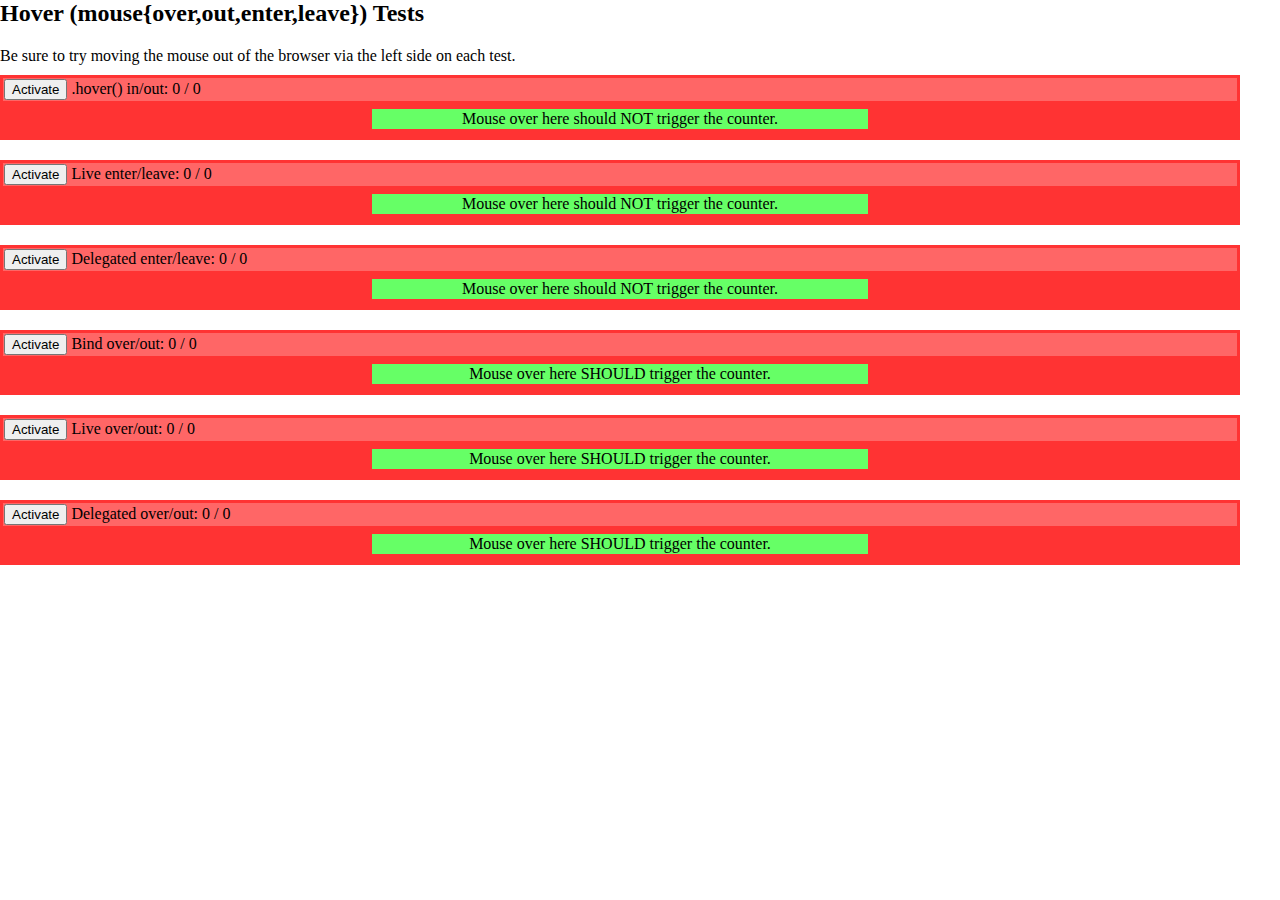
<file: src/main/resources/web-resources/bower_components/jquery/test/hovertest.html>
<html>
<head>
<title>Hover tests</title>
<script src="jquery.js"></script>
<style>
/* Remove body dimensions so we can test enter/leave to surrounding browser chrome */
body, html {
	border: 0;
	margin: 0;
	padding: 0;
}
p {
	margin: 2px 0;
}
.hover-box {
	background: #f33;
	padding: 3px;
	margin: 10px 40px 20px 0;
}
.hover-status {
	background: #f66;
	padding: 1px;
}
.hover-inside {
	background: #6f6;
	padding: 1px;
	margin: 8px auto;
	width: 40%;
	text-align: center;
}
</style>
 </head>
 <body>
	<h2>Hover (mouse{over,out,enter,leave}) Tests</h2>
	<p>Be sure to try moving the mouse out of the browser via the left side on each test.</p>
	<div id="wrapper">

	<div id="hoverbox" class="hover-box">
		<div class="hover-status">
			<button>Activate</button>
			.hover() in/out: <span class="ins">0</span> / <span class="outs">0</span>
		</div>
		<div class="hover-inside">
			Mouse over here should NOT trigger the counter.
		</div>
	</div>
	<div id="liveenterbox" class="hover-box">
		<div class="hover-status">
			<button>Activate</button>
			Live enter/leave: <span class="ins">0</span> / <span class="outs">0</span>
		</div>
		<div class="hover-inside">
			Mouse over here should NOT trigger the counter.
		</div>
	</div>
	<div id="delegateenterbox" class="hover-box">
		<div class="hover-status">
			<button>Activate</button>
			Delegated enter/leave: <span class="ins">0</span> / <span class="outs">0</span>
		</div>
		<div class="hover-inside">
			Mouse over here should NOT trigger the counter.
		</div>
	</div>

	<div id="overbox" class="hover-box">
		<div class="hover-status">
			<button>Activate</button>
			Bind over/out: <span class="ins">0</span> / <span class="outs">0</span>
		</div>
		<div class="hover-inside">
			Mouse over here SHOULD trigger the counter.
		</div>
	</div>
	<div id="liveoverbox" class="hover-box">
		<div class="hover-status">
			<button>Activate</button>
			Live over/out: <span class="ins">0</span> / <span class="outs">0</span>
		</div>
		<div class="hover-inside">
			Mouse over here SHOULD trigger the counter.
		</div>
	</div>
	<div id="delegateoverbox" class="hover-box">
		<div class="hover-status">
			<button>Activate</button>
			Delegated over/out: <span class="ins">0</span> / <span class="outs">0</span>
		</div>
		<div class="hover-inside">
			Mouse over here SHOULD trigger the counter.
		</div>
	</div>

	</div> <!-- wrapper -->

<script>

$(function(){

	var x,
		countIns = function() {
			var d = $(this).data();
			$("span.ins", this).text(++d.ins);
		},
		countOuts = function() {
			var d = $(this).data();
			$("span.outs", this).text(++d.outs);
		};

	// Tests can be activated separately or in combination to check for interference

	$("#hoverbox button").click(function(){
		$("#hoverbox")
			.data({ ins: 0, outs: 0 })
			.hover( countIns, countOuts );
		$(this).remove();
	});
	$("#delegateenterbox button").click(function(){
		$("html")
			.find("#delegateenterbox").data({ ins: 0, outs: 0 }).end()
			.delegate("#delegateenterbox", "mouseenter", countIns )
			.delegate("#delegateenterbox", "mouseleave", countOuts );
		$(this).remove();
	});
	$("#liveenterbox button").click(function(){
		$("#liveenterbox")
			.data({ ins: 0, outs: 0 })
			.live("mouseenter", countIns )
			.live("mouseleave", countOuts );
		$(this).remove();
	});

	$("#overbox button").click(function(){
		$("#overbox")
			.data({ ins: 0, outs: 0 })
			.bind("mouseover", countIns )
			.bind("mouseout", countOuts );
		$(this).remove();
	});
	$("#liveoverbox button").click(function(){
		$("#liveoverbox")
			.data({ ins: 0, outs: 0 })
			.live("mouseover", countIns )
			.live("mouseout", countOuts );
		$(this).remove();
	});
	$("#delegateoverbox button").click(function(){
		$(document)
			.find("#delegateoverbox").data({ ins: 0, outs: 0 }).end()
			.delegate("#delegateoverbox", "mouseover", countIns )
			.delegate("#delegateoverbox", "mouseout", countOuts );
		$(this).remove();
	});
});

</script>
</body>
</html>
</file>
